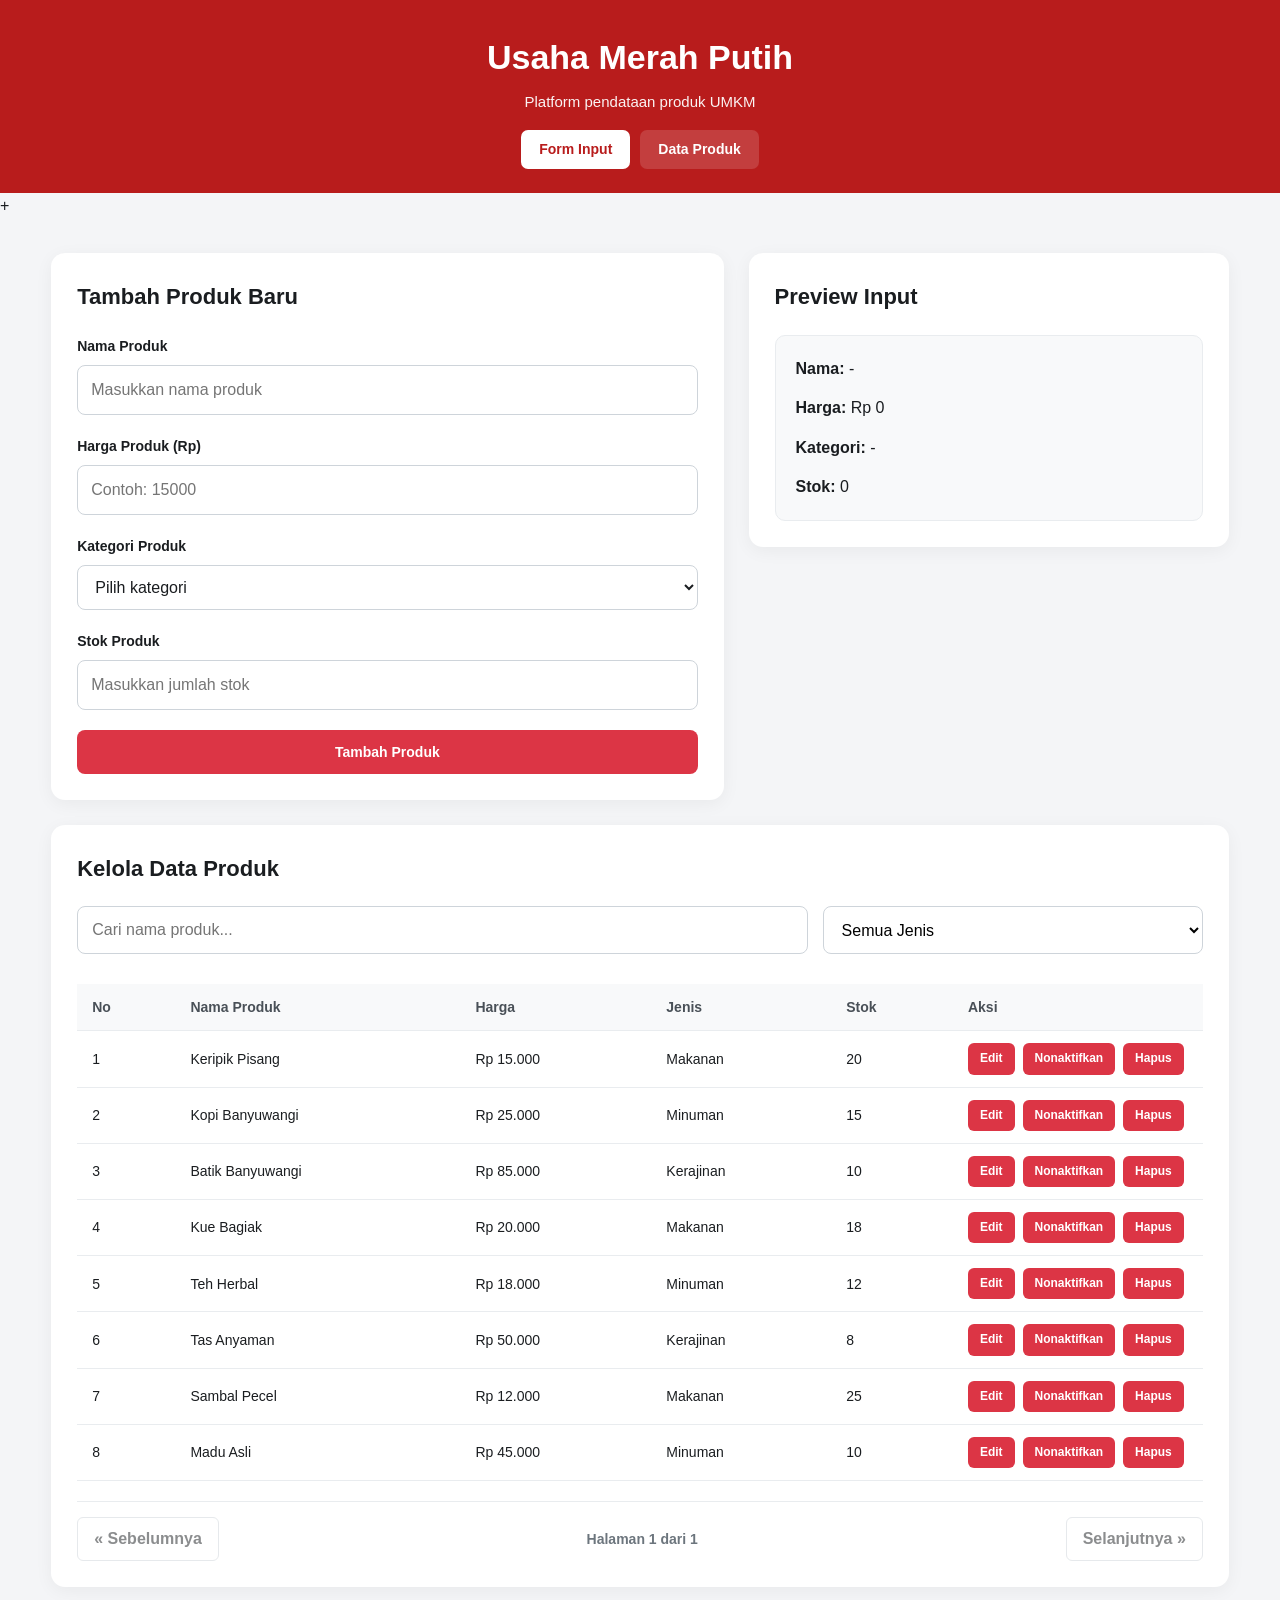
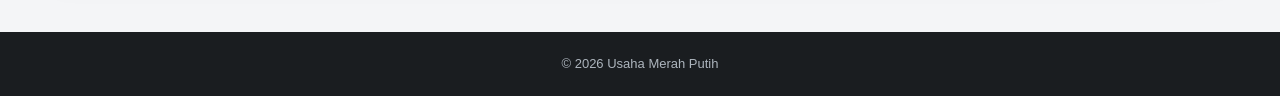
<file: index.html>
<!DOCTYPE html>
<html lang="id">
<head>
    <meta charset="UTF-8">
    <meta name="viewport" content="width=device-width, initial-scale=1.0">
    <title>Usaha Merah Putih</title>
    <link rel="stylesheet" href="./assets/css/style.css">
</head>
<body>

    <header class="header-merah">
        <div class="header-container">
            <div class="header-text">
                <h1>Usaha Merah Putih</h1>
                <p>Platform pendataan produk UMKM</p>
            </div>

            <nav class="header-nav">
                <a href="#" class="nav-link active">Form Input</a>
                <a href="output.html" class="nav-link">Data Produk</a>
            </nav>
        </div>
    </header>
+
    <main>
        <section class="card">
            <h2>Tambah Produk Baru</h2>

            <form id="formProduk">
                <div class="form-group">
                    <label for="nama">Nama Produk</label>
                    <input type="text" id="nama" placeholder="Masukkan nama produk">
                </div>

                <div class="form-group">
                    <label for="harga">Harga Produk (Rp)</label>
                    <input type="number" id="harga" placeholder="Contoh: 15000" min="1">
                </div>

                <div class="form-group">
                    <label for="kategori">Kategori Produk</label>
                    <select id="kategori">
                        <option value="">Pilih kategori</option>
                        <option value="Makanan">Makanan</option>
                        <option value="Minuman">Minuman</option>
                        <option value="Kerajinan">Kerajinan</option>
                        <option value="Fashion">Fashion</option>
                        <option value="Lainnya">Lainnya</option>
                    </select>
                </div>

                <div class="form-group">
                    <label for="stok">Stok Produk</label>
                    <input type="number" id="stok" placeholder="Masukkan jumlah stok">
                </div>

                <button type="submit">Tambah Produk</button>
            </form>

            <div id="feedback" class="feedback" role="status" aria-live="polite"></div>
        </section>

        <section class="card">
            <h2>Preview Input</h2>
            <div class="preview">
                <p><strong>Nama:</strong> <span id="previewNama">-</span></p>
                <p><strong>Harga:</strong> <span id="previewHarga">Rp0</span></p>
                <p><strong>Kategori:</strong> <span id="previewKategori">-</span></p>
                <p><strong>Stok:</strong> <span id="previewStok">0</span></p>
            </div>
        </section>

        <section class="card card-data-produk">
            <h2>Kelola Data Produk</h2>
            
            <div class="filter-search-container">
                <input type="text" id="cariProduk" placeholder="Cari nama produk...">
                <select id="filterKategori">
                    <option value="">Semua Jenis</option>
                    <option value="Makanan">Makanan</option>
                    <option value="Minuman">Minuman</option>
                    <option value="Kerajinan">Kerajinan</option>
                    <option value="Fashion">Fashion</option>
                    <option value="Lainnya">Lainnya</option>
                </select>
            </div>
            
            <div class="table-responsive">
                <table class="tabel-produk">
                    <thead>
                        <tr>
                            <th>No</th>
                            <th>Nama Produk</th>
                            <th>Harga</th>
                            <th>Jenis</th>
                            <th>Stok</th>
                            <th class="aksi-col">Aksi</th>
                        </tr>
                    </thead>
                    <tbody id="daftarProduk">
                        <!-- Baris tabel dirender via logic.js -->
                    </tbody>
                </table>
            </div>

            <div id="pagination" class="pagination-container">
                <button id="btnPrev" disabled>&laquo; Sebelumnya</button>
                <span id="pageInfo">Halaman 1</span>
                <button id="btnNext">Selanjutnya &raquo;</button>
            </div>
        </section>
    </main>

    <footer>
        <p>&copy; 2026 Usaha Merah Putih</p>
    </footer>

    <script src="./assets/js/logic.js"></script>

</body>
</html>
</file>
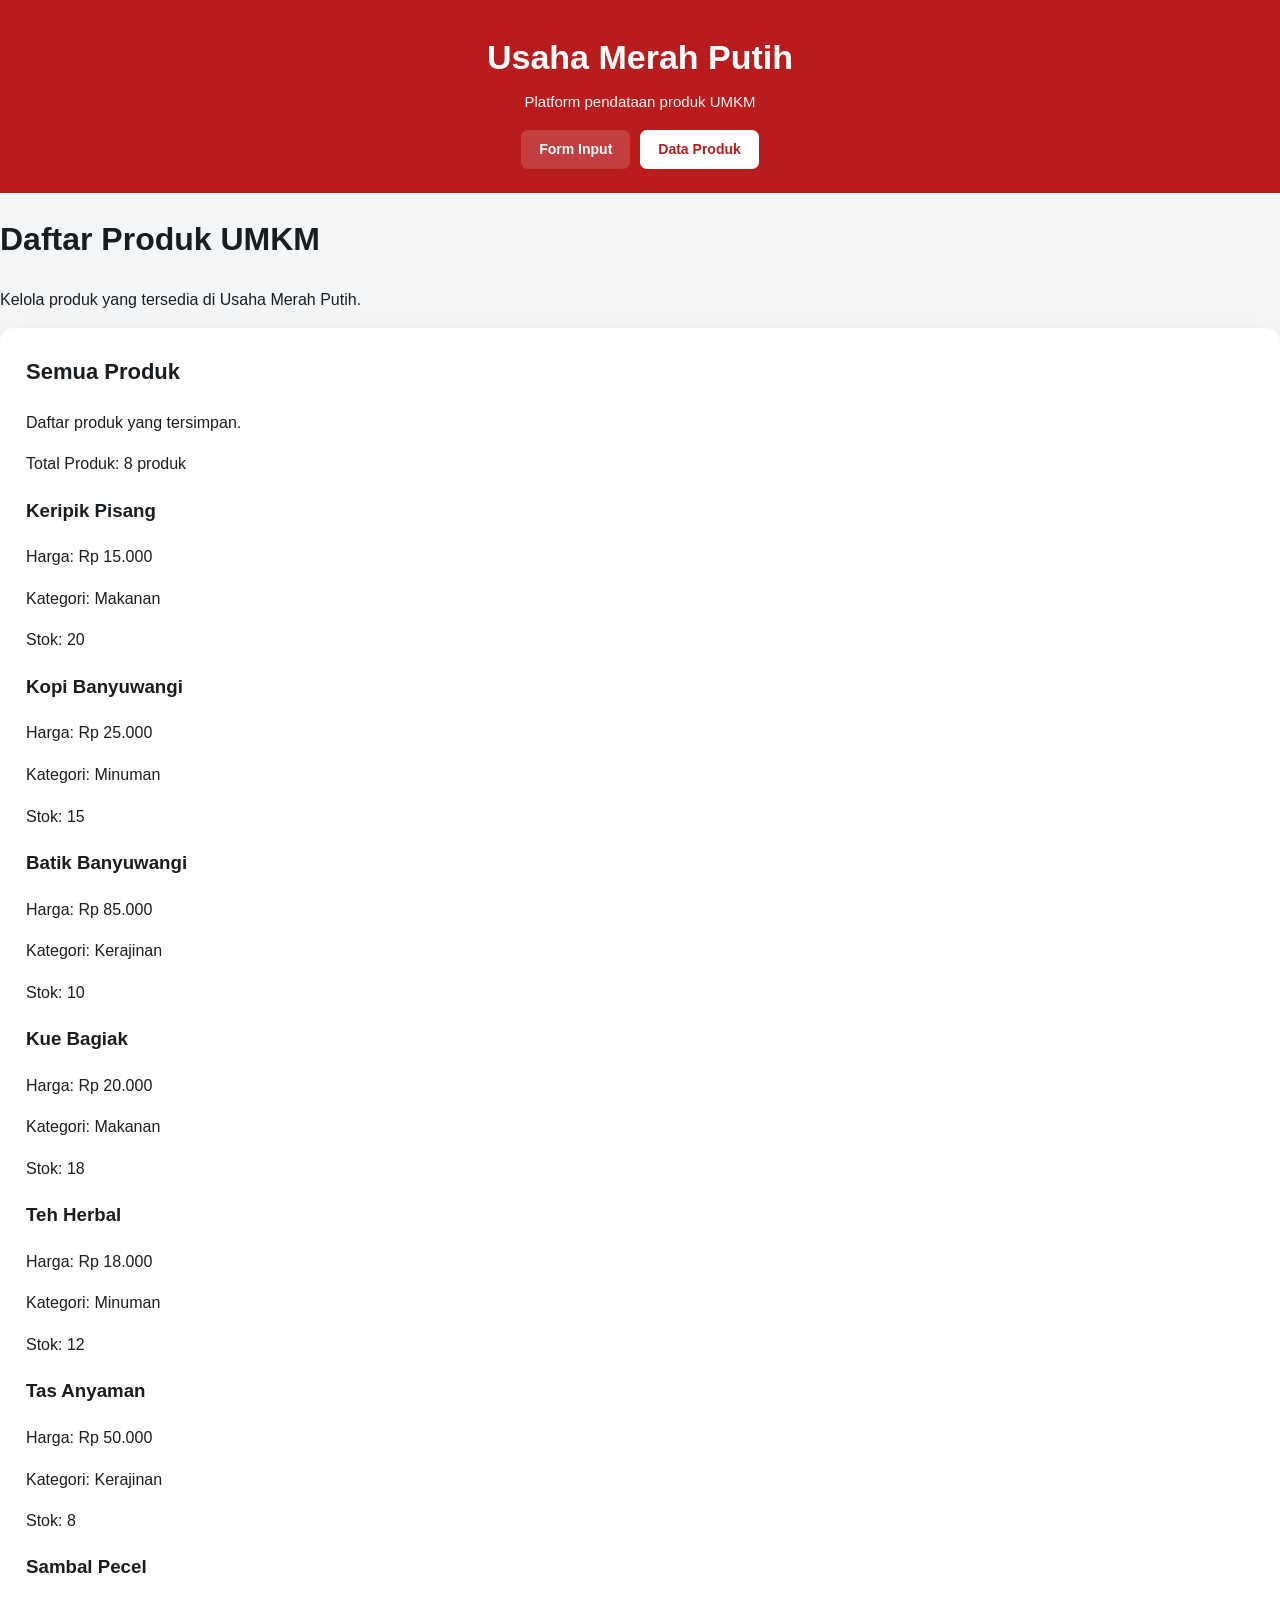
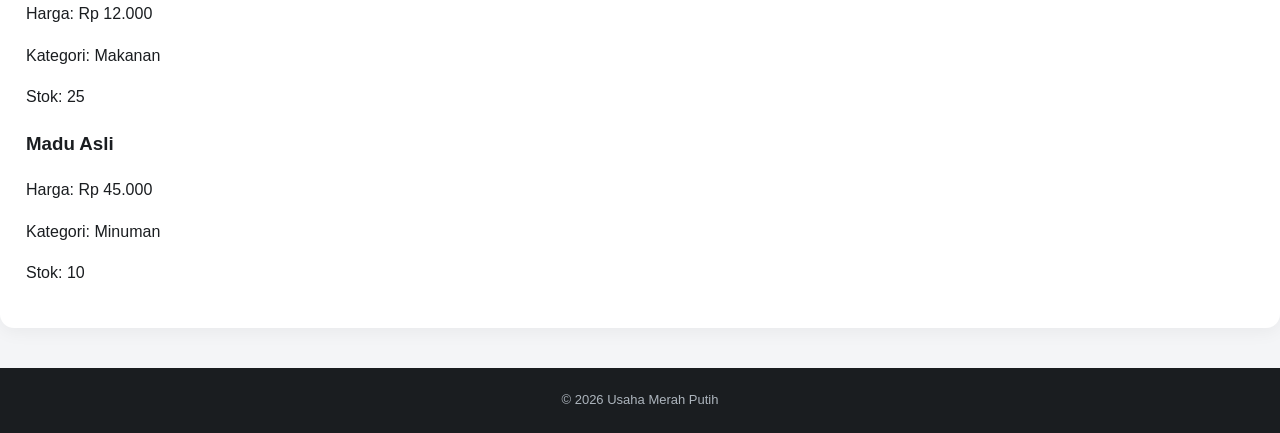
<file: output.html>
<!DOCTYPE html>
<html lang="id">
<head>
    <meta charset="UTF-8">
    <meta name="viewport" content="width=device-width, initial-scale=1.0">
    <title>Daftar Produk - Usaha Merah Putih</title>
    <link rel="stylesheet" href="./assets/css/style.css">
</head>
<body>

    <header class="header-merah">
    <div class="header-container">
        <div class="header-text">
            <h1>Usaha Merah Putih</h1>
            <p>Platform pendataan produk UMKM</p>
        </div>

        <nav class="header-nav">
            <a href="index.html" class="nav-link">Form Input</a>
            <a href="#" class="nav-link active">Data Produk</a>
        </nav>
    </div>
</header>

    <main class="main-content">
        <div class="page-heading">
            <h1>Daftar Produk UMKM</h1>
            <p>Kelola produk yang tersedia di Usaha Merah Putih.</p>
        </div>

        <section class="card">
            <div class="list-header">
                <div>
                    <h2 class="card-title">Semua Produk</h2>
                    <p class="card-description">Daftar produk yang tersimpan.</p>
                </div>

                <span class="product-count">
                    Total Produk: <span id="jumlahProduk">0</span> produk
                </span>
            </div>

            <div id="feedback"></div>

            <div id="daftarProduk" class="product-grid"></div>

        </section>
    </main>

    <footer class="footer">
        &copy; 2026 Usaha Merah Putih
    </footer>

    <script src="./assets/js/logic.js"></script>
</body>
</html>
</file>
<file: assets/css/style.css>
/* =========================================
   1. RESET DAN DASAR
========================================= */

* {
    box-sizing: border-box;
}

html {
    scroll-behavior: smooth;
}

body {
    margin: 0;
    padding: 0;
    font-family: Arial, Helvetica, sans-serif;
    background: #f4f5f7;
    color: #1a1d20;
    line-height: 1.6;
}

a {
    text-decoration: none;
}

button,
input,
select {
    font: inherit;
}

button {
    cursor: pointer;
}

.container {
    width: 92%;
    max-width: 1280px;
    margin-left: auto;
    margin-right: auto;
}

/* =========================================
   2. HEADER DAN NAVIGASI
========================================= */

body > header {
    padding: 30px 4% 24px !important;
    background: #b81c1c !important;
    color: #ffffff !important;
    text-align: center !important;
}

body > header h1 {
    margin: 0 0 6px !important;
    font-size: 34px !important;
    font-weight: 700 !important;
    color: #ffffff !important;
}

body > header p {
    margin: 0 0 16px !important;
    color: #ffffff !important;
    opacity: 0.95 !important;
    font-size: 15px !important;
}

body > header nav {
    display: flex !important;
    flex-wrap: wrap !important;
    align-items: center !important;
    justify-content: center !important;
    gap: 10px !important;
}

body > header nav a,
.nav-link {
    display: inline-block;
    padding: 8px 18px;
    border-radius: 7px;
    color: #ffffff;
    font-size: 14px;
    font-weight: 600;
    background: rgba(255, 255, 255, 0.15);
    transition: background 0.2s;
}

body > header nav a:hover,
.nav-link:hover {
    background: rgba(255, 255, 255, 0.3);
}

body > header nav a.active,
.nav-link.active {
    background: #ffffff !important;
    color: #b81c1c !important;
}

/* =========================================
   3. LAYOUT HALAMAN INDEX (GRID DESKTOP)
========================================= */

body > main:not(.main-content) {
    display: grid;
    grid-template-columns: minmax(0, 1.4fr) minmax(280px, 1fr);
    align-items: start;
    gap: 25px;
    width: 92%;
    max-width: 1280px;
    margin: 35px auto 45px;
}

.card-data-produk {
    grid-column: 1 / -1;
    width: 100%;
}

/* =========================================
   4. CARD & FORM
========================================= */

.card {
    min-width: 0;
    padding: 26px;
    background: #ffffff;
    border-radius: 14px;
    box-shadow: 0 4px 18px rgba(0, 0, 0, 0.05);
}

.card h2 {
    margin: 0 0 20px;
    font-size: 22px;
    font-weight: 700;
}

.form-group {
    margin-bottom: 20px;
}

.form-group label {
    display: block;
    margin-bottom: 8px;
    font-size: 14px;
    font-weight: 600;
}

.form-group input,
.form-group select {
    display: block;
    width: 100%;
    min-height: 45px;
    padding: 11px 13px;
    border: 1px solid #ced4da;
    border-radius: 8px;
    outline: none;
    background: #ffffff;
    color: #1a1d20;
    transition: border-color 0.2s, box-shadow 0.2s;
}

.form-group input:focus,
.form-group select:focus {
    border-color: #dc3545;
    box-shadow: 0 0 0 3px rgba(220, 53, 69, 0.12);
}

/* =========================================
   5. TOMBOL UTAMA & PREVIEW
========================================= */

.btn,
#formProduk button[type="submit"] {
    display: inline-flex;
    justify-content: center;
    align-items: center;
    gap: 6px;
    padding: 11px 17px;
    border: none;
    border-radius: 8px;
    background: #dc3545;
    color: #ffffff;
    font-size: 14px;
    font-weight: 600;
    transition: background 0.2s, transform 0.2s;
}

.btn:hover,
#formProduk button[type="submit"]:hover {
    background: #bb2d3b;
    transform: translateY(-1px);
}

#formProduk button[type="submit"] {
    width: 100%;
}

.preview {
    padding: 20px;
    overflow-wrap: anywhere;
    background: #f8f9fa;
    border: 1px solid #e9ecef;
    border-radius: 10px;
}

.preview p {
    margin: 0 0 14px;
}

.preview p:last-child {
    margin-bottom: 0;
}

.feedback {
    display: none;
    padding: 12px 15px;
    margin-top: 16px;
    border-radius: 8px;
    font-size: 14px;
}

.feedback.success {
    display: block;
    background: #d1e7dd;
    color: #0f5132;
}

.feedback.error {
    display: block;
    background: #f8d7da;
    color: #842029;
}

.feedback.info {
    display: block;
    background: #cff4fc;
    color: #055160;
}

/* =========================================
   6. PENCARIAN & FILTER
========================================= */

.filter-search-container {
    display: flex;
    gap: 15px;
    margin-bottom: 20px;
}

.filter-search-container input {
    flex: 2;
    min-height: 44px;
    padding: 10px 14px;
    border: 1px solid #ced4da;
    border-radius: 8px;
    outline: none;
}

.filter-search-container select {
    flex: 1;
    min-height: 44px;
    padding: 10px 14px;
    border: 1px solid #ced4da;
    border-radius: 8px;
    outline: none;
    background: #ffffff;
}

.filter-search-container input:focus,
.filter-search-container select:focus {
    border-color: #dc3545;
    box-shadow: 0 0 0 3px rgba(220, 53, 69, 0.12);
}

/* =========================================
   7. TABEL DATA PRODUK & TOMBOL AKSI
========================================= */

.table-responsive {
    width: 100%;
    overflow-x: auto;
}

.tabel-produk {
    width: 100%;
    border-collapse: collapse;
    margin-top: 10px;
    font-size: 14px;
    background: #ffffff;
}

.tabel-produk th,
.tabel-produk td {
    padding: 12px 15px;
    text-align: left;
    vertical-align: middle;
    border-bottom: 1px solid #e9ecef;
}

.tabel-produk th {
    background-color: #f8f9fa;
    color: #495057;
    font-weight: 700;
}

.tabel-produk tbody tr:hover {
    background-color: #f1f3f5;
}

.tabel-produk th.aksi-col,
.tabel-produk td.aksi-col {
    text-align: left !important;
    white-space: nowrap;
    width: 1%;
}

.btn-aksi-merah {
    display: inline-block;
    padding: 6px 12px;
    margin-right: 4px;
    border: none;
    border-radius: 6px;
    background: #dc3545 !important;
    color: #ffffff !important;
    font-size: 12px;
    font-weight: 600;
    cursor: pointer;
    transition: background 0.2s;
}

.btn-aksi-merah:hover {
    background: #bb2d3b !important;
}

/* =========================================
   8. PAGINASI
========================================= */

.pagination-container {
    display: flex;
    justify-content: space-between;
    align-items: center;
    margin-top: 20px;
    padding-top: 15px;
    border-top: 1px solid #e9ecef;
}

.pagination-container button {
    padding: 8px 16px;
    border: 1px solid #ced4da;
    border-radius: 6px;
    background: #ffffff;
    color: #1a1d20;
    font-weight: 600;
    transition: all 0.2s;
}

.pagination-container button:hover:not(:disabled) {
    background: #dc3545;
    color: #ffffff;
    border-color: #dc3545;
}

.pagination-container button:disabled {
    opacity: 0.5;
    cursor: not-allowed;
}

#pageInfo {
    font-size: 14px;
    font-weight: 600;
    color: #6c757d;
}

/* =========================================
   9. FOOTER
========================================= */

body > footer {
    padding: 22px 20px;
    background: #1a1d20;
    color: #adb5bd;
    text-align: center;
    font-size: 13px;
    margin-top: 40px;
}

body > footer p {
    margin: 0;
}

/* =========================================
   10. RESPONSIVE
========================================= */

@media (max-width: 900px) {
    body > main:not(.main-content) {
        grid-template-columns: 1fr;
    }
}

@media (max-width: 600px) {
    .filter-search-container {
        flex-direction: column;
        gap: 10px;
    }

    .tabel-produk th,
    .tabel-produk td {
        padding: 8px 10px;
        font-size: 13px;
    }

    .pagination-container {
        flex-direction: column;
        gap: 12px;
    }
}
</file>
